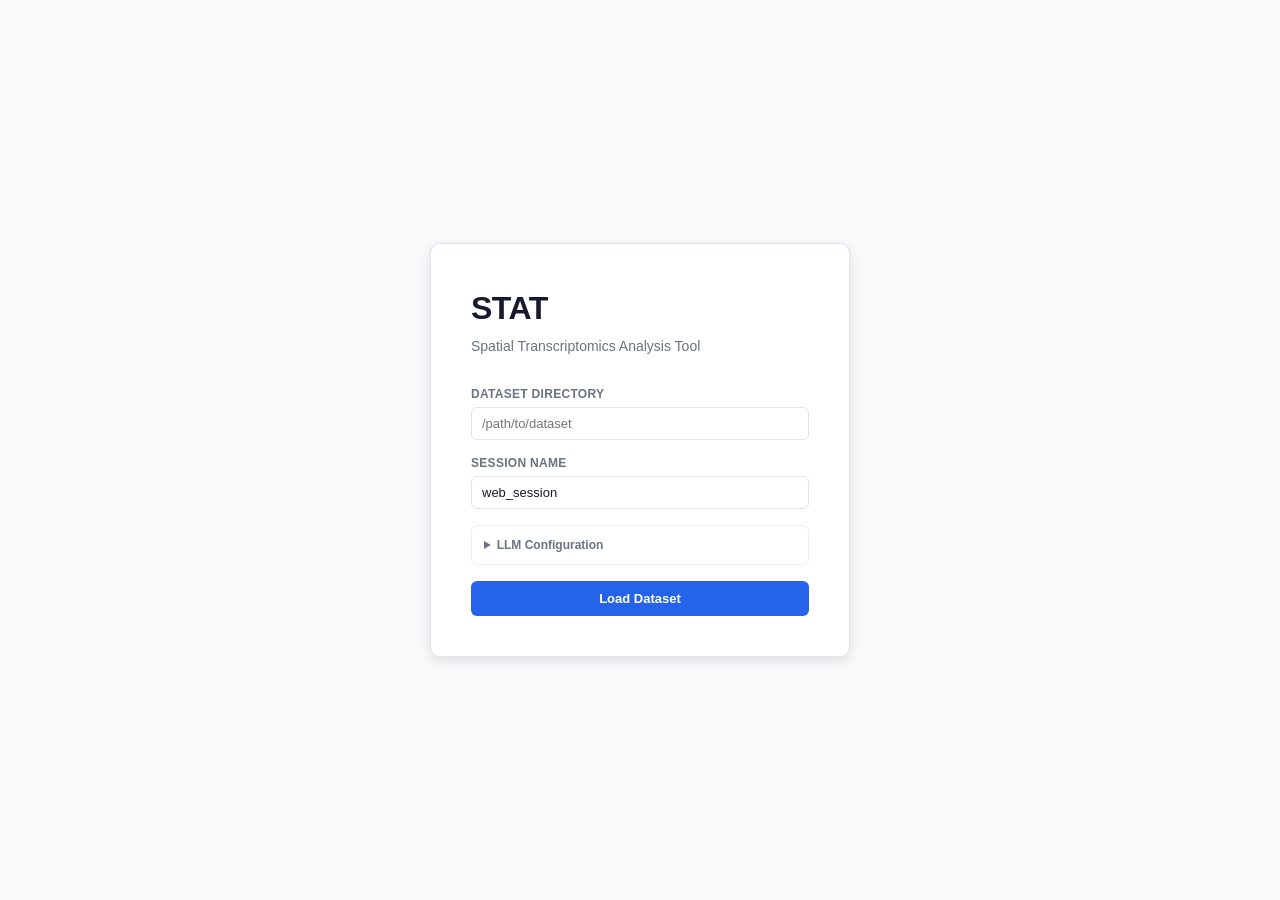
<file: templates/index.html>
<!DOCTYPE html>
<html lang="en">
<head>
  <meta charset="UTF-8">
  <meta name="viewport" content="width=device-width, initial-scale=1.0">
  <title>STAT - Spatial Transcriptomics Analysis</title>
  <link rel="stylesheet" href="/static/css/style.css">
</head>
<body>

  <!-- Init Overlay -->
  <div id="init-overlay">
    <div class="init-card">
      <div class="init-logo">STAT</div>
      <p class="init-subtitle">Spatial Transcriptomics Analysis Tool</p>

      <form id="init-form">
        <div class="form-group">
          <label for="dataset-dir">Dataset Directory</label>
          <input type="text" id="dataset-dir" name="dataset_dir" placeholder="/path/to/dataset" required>
        </div>
        <div class="form-group">
          <label for="session-name">Session Name</label>
          <input type="text" id="session-name" name="session_name" value="web_session" placeholder="web_session">
        </div>

        <details class="llm-config">
          <summary>LLM Configuration</summary>
          <div class="llm-config-body">
            <div class="form-group">
              <label for="api-key">API Key</label>
              <input type="password" id="api-key" name="api_key" placeholder="sk-...">
            </div>
            <div class="form-group">
              <label for="model">Model</label>
              <input type="text" id="model" name="model" placeholder="gpt-4o">
            </div>
            <div class="form-group">
              <label for="base-url">Base URL <span class="optional">(optional)</span></label>
              <input type="text" id="base-url" name="base_url" placeholder="https://api.openai.com/v1">
            </div>
            <div class="form-row">
              <button type="button" id="test-llm-btn" class="btn-secondary">Test Connection</button>
              <span id="test-llm-result"></span>
            </div>
          </div>
        </details>

        <button type="submit" id="init-submit-btn" class="btn-primary">Load Dataset</button>
        <div id="init-error" class="error-msg hidden"></div>
        <div id="init-loading" class="loading-msg hidden">Loading dataset...</div>
      </form>
    </div>
  </div>

  <!-- Main App -->
  <div id="app" class="hidden">
    <header id="app-header">
      <div class="header-left">
        <span class="header-logo">STAT</span>
        <span id="session-info" class="session-info"></span>
      </div>
      <nav class="header-nav">
        <button id="notebook-btn" class="btn-header" title="Open Jupyter Notebook">Notebook</button>
      </nav>
    </header>

    <main class="main-layout">
      <!-- Left: Spatial Viewer -->
      <section class="spatial-viewer">
        <div class="canvas-container" id="canvas-container">
          <canvas id="spatial-canvas"></canvas>
          <div id="canvas-spinner" class="canvas-spinner hidden">
            <div class="spinner"></div>
            <span>Loading...</span>
          </div>
        </div>
        <div class="viewer-toolbar">
          <div class="toolbar-left">
            <button id="zoom-in-btn" class="btn-tool" title="Zoom In">+</button>
            <button id="zoom-out-btn" class="btn-tool" title="Zoom Out">&minus;</button>
            <button id="zoom-fit-btn" class="btn-tool" title="Fit to View">Fit</button>
            <span id="zoom-level" class="toolbar-info">100%</span>
          </div>
          <div class="toolbar-center">
            <span class="toolbar-label">Opacity</span>
            <input type="range" id="opacity-slider" min="5" max="100" value="80" class="toolbar-slider" title="Cell overlay opacity">
            <span class="toolbar-sep"></span>
            <span class="toolbar-label">Size</span>
            <input type="range" id="size-slider" min="20" max="300" value="100" class="toolbar-slider" title="Point size">
            <span class="toolbar-sep"></span>
            <label class="toolbar-checkbox" title="Hide background image"><input type="checkbox" id="hide-bg-cb"><span class="toolbar-label">Hide BG</span></label>
          </div>
          <div class="toolbar-right">
            <span id="cursor-coords" class="toolbar-info"></span>
            <span id="cell-count-info" class="toolbar-info"></span>
          </div>
        </div>
      </section>

      <!-- Center: Controls -->
      <div class="resize-handle resize-handle-left" id="resize-left"></div>

      <section class="controls-panel">
        <!-- Slice Selector -->
        <div class="control-group" id="slice-group">
          <div class="control-label">Slices</div>
          <div id="slice-tabs" class="slice-tabs"></div>
        </div>

        <!-- Modality Toggle -->
        <div class="control-group hidden" id="modality-group">
          <div class="control-label">Modality</div>
          <div id="modality-toggle" class="segmented-control">
            <button class="seg-btn active" data-modality="gene">Gene</button>
            <button class="seg-btn" data-modality="protein">Protein</button>
          </div>
        </div>

        <!-- Visualization Mode -->
        <div class="control-group" id="viz-group">
          <div class="control-label">Visualization</div>
          <div id="viz-mode" class="radio-group">
            <label class="radio-option">
              <input type="radio" name="viz-mode" value="celltype" checked>
              <span>Cell Types</span>
            </label>
            <label class="radio-option">
              <input type="radio" name="viz-mode" value="gene">
              <span>Gene Expression</span>
            </label>
            <label class="radio-option" id="proportion-option">
              <input type="radio" name="viz-mode" value="proportion" disabled>
              <span>Proportions</span>
            </label>
          </div>
        </div>

        <!-- Proportion Celltype Selector -->
        <div class="control-group hidden" id="proportion-ct-group">
          <div class="control-label">Proportion View</div>
          <select id="proportion-ct-select" class="proportion-select">
            <option value="">Pie Chart (all types)</option>
          </select>
        </div>

        <!-- Gene Search -->
        <div class="control-group hidden" id="gene-search-group">
          <div class="control-label">Gene</div>
          <div class="search-wrapper">
            <input type="text" id="gene-search" placeholder="Search gene..." autocomplete="off">
            <div id="gene-autocomplete" class="autocomplete-dropdown hidden"></div>
          </div>
          <div id="gene-info" class="small-info"></div>
        </div>

        <!-- Colorbar & Vmax Control (gene/proportion mode) -->
        <div class="control-group hidden" id="colorbar-group">
          <div class="control-label">Color Scale</div>
          <div id="colorbar-display" class="colorbar-display">
            <div id="colorbar-bar" class="colorbar-bar"></div>
            <div class="colorbar-labels">
              <span id="colorbar-min">0</span>
              <span id="colorbar-max">1</span>
            </div>
          </div>
          <div class="vmax-control">
            <label class="small-info">Max value</label>
            <input type="range" id="vmax-slider" min="0" max="100" value="100" class="vmax-slider">
            <span id="vmax-value" class="small-info" style="font-family:var(--font-mono)">auto</span>
          </div>
        </div>

        <!-- Celltype Filters -->
        <div class="control-group" id="celltype-group">
          <div class="control-label">
            <span>Cell Types</span>
            <div class="control-actions">
              <button id="ct-select-all" class="btn-tiny">All</button>
              <button id="ct-select-none" class="btn-tiny">None</button>
            </div>
          </div>
          <div id="celltype-checkboxes" class="checkbox-list"></div>
          <div id="no-celltype-msg" class="small-info hidden">No celltype annotations available</div>
        </div>

        <!-- ROI Tools -->
        <div class="control-group" id="roi-group">
          <div class="control-label">Regions of Interest</div>
          <div class="roi-toolbar">
            <button id="roi-bbox-btn" class="btn-tool" title="Draw Rectangle ROI">Rect</button>
            <button id="roi-polygon-btn" class="btn-tool" title="Draw Polygon ROI">Poly</button>
            <button id="roi-freehand-btn" class="btn-tool" title="Draw Freehand ROI">Free</button>
            <button id="roi-cancel-btn" class="btn-tool btn-danger hidden" title="Cancel Drawing">Cancel</button>
          </div>
          <div id="roi-list" class="roi-list"></div>
        </div>

        <!-- Data Info -->
        <div class="control-group" id="data-info-group">
          <div class="control-label">Data Info</div>
          <div id="data-info" class="small-info"></div>
        </div>
      </section>

      <!-- Right: Chat Panel -->
      <div class="resize-handle resize-handle-right" id="resize-right"></div>

      <section class="chat-panel">
        <div class="chat-header">
          <span>Agent Chat</span>
          <button id="save-chat-btn" class="btn-tiny" title="Save chat as HTML">Save</button>
        </div>
        <div id="chat-messages" class="chat-messages">
          <div class="chat-welcome">
            <p>Ask questions about your spatial transcriptomics data.</p>
            <p class="small-info">Examples: "Annotate cell types", "Find spatially variable genes", "Show BRCA1 expression"</p>
          </div>
        </div>
        <div class="chat-input-area">
          <textarea id="chat-input" placeholder="Ask about your data..." rows="2"></textarea>
          <div class="chat-buttons">
            <button id="send-btn" class="btn-primary" disabled>Send</button>
            <button id="abort-btn" class="btn-danger hidden">Stop</button>
          </div>
        </div>
      </section>
    </main>
  </div>

  <script src="/static/js/app.js"></script>
</body>
</html>
</file>
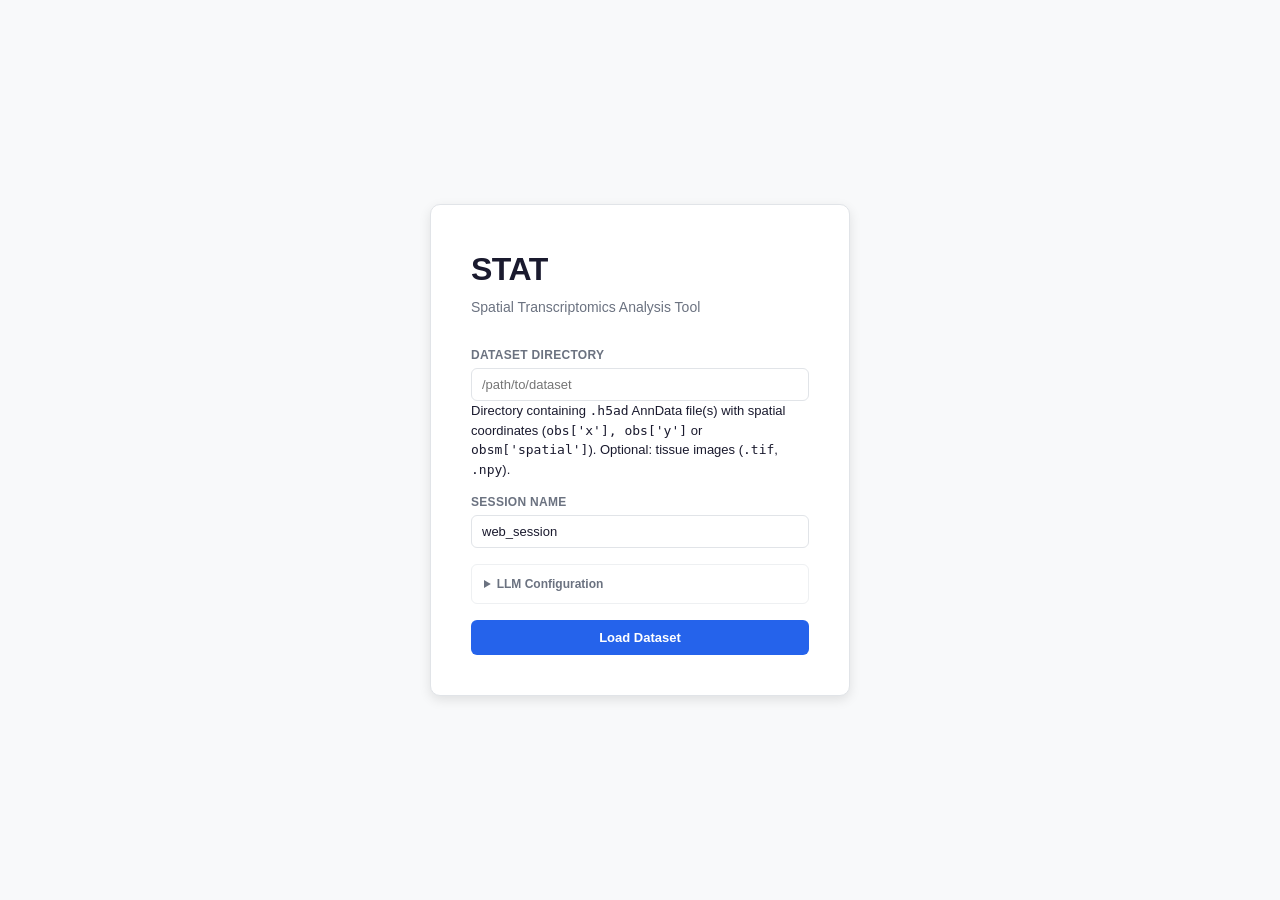
<file: stat_agent/web/templates/index.html>
<!DOCTYPE html>
<html lang="en">
<head>
  <meta charset="UTF-8">
  <meta name="viewport" content="width=device-width, initial-scale=1.0">
  <title>STAT - Spatial Transcriptomics Analysis</title>
  <link rel="stylesheet" href="/static/css/style.css">
</head>
<body>

  <!-- Init Overlay -->
  <div id="init-overlay">
    <div class="init-card">
      <div class="init-logo">STAT</div>
      <p class="init-subtitle">Spatial Transcriptomics Analysis Tool</p>

      <form id="init-form">
        <div class="form-group">
          <label for="dataset-dir">Dataset Directory</label>
          <input type="text" id="dataset-dir" name="dataset_dir" placeholder="/path/to/dataset" required>
          <span class="form-hint">Directory containing <code>.h5ad</code> AnnData file(s) with spatial coordinates (<code>obs['x'], obs['y']</code> or <code>obsm['spatial']</code>). Optional: tissue images (<code>.tif</code>, <code>.npy</code>).</span>
        </div>
        <div class="form-group">
          <label for="session-name">Session Name</label>
          <input type="text" id="session-name" name="session_name" value="web_session" placeholder="web_session">
        </div>

        <details class="llm-config">
          <summary>LLM Configuration</summary>
          <div class="llm-config-body">
            <div class="form-group">
              <label for="provider">Provider</label>
              <select id="provider" name="provider">
                <option value="openai">OpenAI</option>
                <option value="anthropic">Anthropic</option>
                <option value="google">Google (Gemini)</option>
                <option value="deepseek">DeepSeek</option>
                <option value="poe">Poe (multi-model gateway)</option>
                <option value="custom">Custom / Other</option>
              </select>
            </div>
            <div class="form-group">
              <label for="model">Model</label>
              <input type="text" id="model" name="model" placeholder="gpt-5.4">
              <span class="form-hint" id="model-hint">e.g. gpt-5.4, gpt-5.5</span>
            </div>
            <div class="form-group">
              <label for="api-key">API Key</label>
              <input type="password" id="api-key" name="api_key" placeholder="sk-...">
            </div>
            <div class="form-group hidden" id="base-url-group">
              <label for="base-url">Base URL</label>
              <input type="text" id="base-url" name="base_url" placeholder="https://api.example.com/v1">
              <span class="form-hint">Required only when Provider is set to <em>Custom / Other</em>.</span>
            </div>
            <div class="form-row">
              <button type="button" id="test-llm-btn" class="btn-secondary">Test Connection</button>
              <span id="test-llm-result"></span>
            </div>
          </div>
        </details>

        <button type="submit" id="init-submit-btn" class="btn-primary">Load Dataset</button>
        <div id="init-error" class="error-msg hidden"></div>
        <div id="init-loading" class="loading-msg hidden">Loading dataset...</div>
      </form>
    </div>
  </div>

  <!-- Main App -->
  <div id="app" class="hidden">
    <header id="app-header">
      <div class="header-left">
        <span class="header-logo">STAT</span>
        <span id="session-info" class="session-info"></span>
      </div>
      <nav class="header-nav">
        <button id="logs-btn" class="btn-header" title="View logs and notebook">Logs</button>
        <button id="notebook-btn" class="btn-header" title="Open Jupyter Notebook">Notebook</button>
        <button id="logout-btn" class="btn-header btn-logout" title="Return to initialization">Logout</button>
      </nav>
    </header>

    <main class="main-layout">
      <!-- Left: Spatial Viewer -->
      <section class="spatial-viewer">
        <!-- Skill panel drawer (slides in from left) -->
        <div id="skill-panel" class="skill-panel">
          <div class="skill-panel-inner">
            <div class="skill-panel-header">
              <h3>Skills</h3>
            </div>
            <div class="skill-panel-body" id="skill-list">
              <!-- Populated dynamically -->
            </div>
          </div>
          <!-- Tab handle: right edge of panel, always visible as the drag/click handle -->
          <div id="skill-panel-tab" class="skill-panel-tab" title="Toggle Skills">
            <span class="tab-icon">&#9881;</span>
          </div>
        </div>

        <!-- Skill detail modal -->
        <div id="skill-detail-modal" class="modal-overlay hidden">
          <div class="modal-content">
            <div class="modal-header">
              <h3 id="skill-detail-title"></h3>
              <button id="skill-detail-close" class="btn-icon" title="Close">&times;</button>
            </div>
            <div id="skill-detail-body" class="markdown-body"></div>
          </div>
        </div>

        <!-- Logs modal -->
        <div id="logs-modal" class="modal-overlay hidden">
          <div class="modal-content logs-modal-content">
            <div class="modal-header">
              <h3>Session Logs</h3>
              <button id="logs-modal-close" class="btn-icon" title="Close">&times;</button>
            </div>
            <div class="logs-modal-body">
              <div class="logs-sidebar" id="logs-sidebar">
                <div class="logs-path" id="logs-path"></div>
                <div class="logs-nav">
                  <button class="logs-nav-btn active" data-tab="turns">Turns</button>
                  <button class="logs-nav-btn" data-tab="notebook">Notebook</button>
                </div>
                <div id="logs-turn-list" class="logs-turn-list"></div>
              </div>
              <div class="logs-detail" id="logs-detail">
                <div class="logs-placeholder">Select a turn or click Notebook to view.</div>
              </div>
            </div>
          </div>
        </div>

        <div class="canvas-container" id="canvas-container">
          <canvas id="spatial-canvas"></canvas>
          <div id="canvas-spinner" class="canvas-spinner hidden">
            <div class="spinner"></div>
            <span>Loading...</span>
          </div>
          <!-- 3D Viewer overlay -->
          <div id="viewer-3d" class="viewer-3d hidden">
            <div id="scene-3d" class="scene-3d"></div>
            <div class="viewer-3d-controls">
              <span class="toolbar-label">Spacing</span>
              <input type="range" id="spacing-slider" min="20" max="300" value="120" class="toolbar-slider" title="Slice spacing">
            </div>
          </div>
        </div>
        <div class="viewer-toolbar">
          <div class="toolbar-left">
            <button id="zoom-in-btn" class="btn-tool" title="Zoom In">+</button>
            <button id="zoom-out-btn" class="btn-tool" title="Zoom Out">&minus;</button>
            <button id="zoom-fit-btn" class="btn-tool" title="Fit to View">Fit</button>
            <span id="zoom-level" class="toolbar-info">100%</span>
          </div>
          <div class="toolbar-center">
            <span class="toolbar-label">Opacity</span>
            <input type="range" id="opacity-slider" min="5" max="100" value="80" class="toolbar-slider" title="Cell overlay opacity">
            <span class="toolbar-sep"></span>
            <span class="toolbar-label">Size</span>
            <input type="range" id="size-slider" min="20" max="300" value="100" class="toolbar-slider" title="Point size">
            <span class="toolbar-sep"></span>
            <span class="toolbar-label">Scale</span>
            <input type="number" id="coord-scale" min="0.01" max="1000" step="any" value="1" class="toolbar-number" title="Coordinate scale factor for point size">
            <span class="toolbar-sep"></span>
            <label class="toolbar-checkbox" title="Hide background image"><input type="checkbox" id="hide-bg-cb"><span class="toolbar-label">Hide BG</span></label>
          </div>
          <div class="toolbar-right">
            <span id="cursor-coords" class="toolbar-info"></span>
            <span id="cell-count-info" class="toolbar-info"></span>
          </div>
        </div>
      </section>

      <!-- Center: Controls -->
      <div class="resize-handle resize-handle-left" id="resize-left"></div>

      <section class="controls-panel">
        <!-- Slice Selector -->
        <div class="control-group" id="slice-group">
          <div class="control-label">
            <span>Slices</span>
            <button id="toggle-3d-btn" class="btn-tiny" title="3D View">3D View</button>
          </div>
          <div id="slice-tabs" class="slice-tabs"></div>
        </div>

        <!-- Modality Toggle -->
        <div class="control-group hidden" id="modality-group">
          <div class="control-label">Modality</div>
          <div id="modality-toggle" class="segmented-control">
            <button class="seg-btn active" data-modality="gene">Gene</button>
            <button class="seg-btn" data-modality="protein">Protein</button>
          </div>
        </div>

        <!-- Visualization Mode -->
        <div class="control-group" id="viz-group">
          <div class="control-label">Visualization</div>
          <div id="viz-mode" class="radio-group">
            <label class="radio-option">
              <input type="radio" name="viz-mode" value="celltype" checked>
              <span>Cell Types</span>
            </label>
            <label class="radio-option">
              <input type="radio" name="viz-mode" value="gene">
              <span>Gene Expression</span>
            </label>
            <label class="radio-option" id="proportion-option">
              <input type="radio" name="viz-mode" value="proportion" disabled>
              <span>Proportions</span>
            </label>
          </div>
        </div>

        <!-- Proportion Celltype Selector -->
        <div class="control-group hidden" id="proportion-ct-group">
          <div class="control-label">Proportion View</div>
          <select id="proportion-ct-select" class="proportion-select">
            <option value="">Pie Chart (all types)</option>
          </select>
        </div>

        <!-- Gene Search -->
        <div class="control-group hidden" id="gene-search-group">
          <div class="control-label">Gene</div>
          <div class="search-wrapper">
            <input type="text" id="gene-search" placeholder="Search gene..." autocomplete="off">
            <div id="gene-autocomplete" class="autocomplete-dropdown hidden"></div>
          </div>
          <div id="gene-info" class="small-info"></div>
        </div>

        <!-- Colorbar & Vmax Control (gene/proportion mode) -->
        <div class="control-group hidden" id="colorbar-group">
          <div class="control-label">Color Scale</div>
          <div id="colorbar-display" class="colorbar-display">
            <div id="colorbar-bar" class="colorbar-bar"></div>
            <div class="colorbar-labels">
              <span id="colorbar-min">0</span>
              <span id="colorbar-max">1</span>
            </div>
          </div>
          <div class="vmax-control">
            <label class="small-info">Max value</label>
            <input type="range" id="vmax-slider" min="0" max="100" value="100" class="vmax-slider">
            <span id="vmax-value" class="small-info" style="font-family:var(--font-mono)">auto</span>
          </div>
        </div>

        <!-- Celltype Filters -->
        <div class="control-group" id="celltype-group">
          <div class="control-label">
            <span>Cell Types</span>
            <div class="control-actions">
              <button id="ct-select-all" class="btn-tiny">All</button>
              <button id="ct-select-none" class="btn-tiny">None</button>
            </div>
          </div>
          <div id="celltype-checkboxes" class="checkbox-list"></div>
          <div id="no-celltype-msg" class="small-info hidden">No celltype annotations available</div>
        </div>

        <!-- ROI Tools -->
        <div class="control-group" id="roi-group">
          <div class="control-label">Regions of Interest</div>
          <div class="roi-toolbar">
            <button id="roi-bbox-btn" class="btn-tool" title="Draw Rectangle ROI">Rect</button>
            <button id="roi-polygon-btn" class="btn-tool" title="Draw Polygon ROI">Poly</button>
            <button id="roi-freehand-btn" class="btn-tool" title="Draw Freehand ROI">Free</button>
            <button id="roi-cancel-btn" class="btn-tool btn-danger hidden" title="Cancel Drawing">Cancel</button>
          </div>
          <div id="roi-list" class="roi-list"></div>
        </div>

        <!-- Data Info -->
        <div class="control-group" id="data-info-group">
          <div class="control-label">Data Info</div>
          <div id="data-info" class="small-info"></div>
        </div>
      </section>

      <!-- Right: Chat Panel -->
      <div class="resize-handle resize-handle-right" id="resize-right"></div>

      <section class="chat-panel">
        <div class="chat-header">
          <span>Agent Chat</span>
          <button id="save-chat-btn" class="btn-tiny" title="Save chat as HTML">Save</button>
        </div>
        <div id="chat-messages" class="chat-messages">
          <div class="chat-welcome">
            <p>Ask questions about your spatial transcriptomics data.</p>
            <p class="small-info">Examples: "Annotate cell types", "Find spatially variable genes", "Show BRCA1 expression"</p>
          </div>
        </div>
        <div class="chat-input-area">
          <textarea id="chat-input" placeholder="Ask about your data..." rows="2"></textarea>
          <div class="chat-buttons">
            <button id="send-btn" class="btn-primary" disabled>Send</button>
            <button id="abort-btn" class="btn-danger hidden">Stop</button>
          </div>
        </div>
      </section>
    </main>
  </div>

  <script src="/static/js/app.js"></script>
</body>
</html>
</file>
<file: static/css/style.css>
/* ============================================================
   STAT - Spatial Transcriptomics Analysis Tool
   Modern minimal design: white panels, subtle borders, clean type
   ============================================================ */

/* --- Reset & Base --- */
*, *::before, *::after {
  box-sizing: border-box;
  margin: 0;
  padding: 0;
}

:root {
  --bg: #ffffff;
  --bg-subtle: #f8f9fa;
  --bg-muted: #f1f3f5;
  --border: #e1e4e8;
  --border-light: #eef0f2;
  --text: #1a1a2e;
  --text-secondary: #6b7280;
  --text-muted: #9ca3af;
  --accent: #2563eb;
  --accent-hover: #1d4ed8;
  --accent-light: #eff6ff;
  --danger: #dc2626;
  --danger-light: #fef2f2;
  --success: #16a34a;
  --success-light: #f0fdf4;
  --warning: #d97706;
  --warning-light: #fffbeb;
  --font: -apple-system, BlinkMacSystemFont, 'Segoe UI', Roboto, 'Helvetica Neue', sans-serif;
  --font-mono: 'SF Mono', 'Fira Code', 'Cascadia Code', Consolas, monospace;
  --radius: 6px;
  --radius-lg: 10px;
  --shadow-sm: 0 1px 2px rgba(0,0,0,0.05);
  --shadow: 0 1px 3px rgba(0,0,0,0.1), 0 1px 2px rgba(0,0,0,0.06);
  --shadow-lg: 0 4px 12px rgba(0,0,0,0.1);
  --transition: 150ms ease;
}

html, body {
  height: 100%;
  font-family: var(--font);
  font-size: 13px;
  line-height: 1.5;
  color: var(--text);
  background: var(--bg-subtle);
  overflow: hidden;
}

.hidden { display: none !important; }

/* --- Init Overlay --- */
#init-overlay {
  position: fixed;
  inset: 0;
  display: flex;
  align-items: center;
  justify-content: center;
  background: var(--bg-subtle);
  z-index: 1000;
}

.init-card {
  background: var(--bg);
  border: 1px solid var(--border);
  border-radius: var(--radius-lg);
  padding: 40px;
  width: 420px;
  max-width: 90vw;
  box-shadow: var(--shadow-lg);
}

.init-logo {
  font-size: 32px;
  font-weight: 700;
  letter-spacing: -0.5px;
  color: var(--text);
  margin-bottom: 4px;
}

.init-subtitle {
  color: var(--text-secondary);
  font-size: 14px;
  margin-bottom: 28px;
}

/* --- Forms --- */
.form-group {
  margin-bottom: 14px;
}

.form-group label {
  display: block;
  font-size: 12px;
  font-weight: 600;
  color: var(--text-secondary);
  margin-bottom: 4px;
  text-transform: uppercase;
  letter-spacing: 0.3px;
}

.form-group input, .form-group select {
  width: 100%;
  padding: 8px 10px;
  border: 1px solid var(--border);
  border-radius: var(--radius);
  font-size: 13px;
  font-family: var(--font);
  background: var(--bg);
  color: var(--text);
  transition: border-color var(--transition);
}

.form-group input:focus, .form-group select:focus {
  outline: none;
  border-color: var(--accent);
  box-shadow: 0 0 0 3px rgba(37, 99, 235, 0.1);
}

.form-group .optional {
  font-weight: 400;
  color: var(--text-muted);
  text-transform: none;
}

.form-row {
  display: flex;
  align-items: center;
  gap: 10px;
  margin-top: 8px;
}

/* --- LLM Config --- */
.llm-config {
  margin: 16px 0;
  border: 1px solid var(--border-light);
  border-radius: var(--radius);
}

.llm-config summary {
  padding: 10px 12px;
  font-size: 12px;
  font-weight: 600;
  color: var(--text-secondary);
  cursor: pointer;
  user-select: none;
}

.llm-config summary:hover {
  color: var(--text);
}

.llm-config-body {
  padding: 0 12px 12px;
}

/* --- Buttons --- */
.btn-primary {
  display: inline-flex;
  align-items: center;
  justify-content: center;
  width: 100%;
  padding: 10px 16px;
  background: var(--accent);
  color: white;
  border: none;
  border-radius: var(--radius);
  font-size: 13px;
  font-weight: 600;
  font-family: var(--font);
  cursor: pointer;
  transition: background var(--transition);
}

.btn-primary:hover { background: var(--accent-hover); }
.btn-primary:disabled { opacity: 0.5; cursor: not-allowed; }

.btn-secondary {
  padding: 6px 12px;
  background: var(--bg);
  color: var(--text);
  border: 1px solid var(--border);
  border-radius: var(--radius);
  font-size: 12px;
  font-family: var(--font);
  cursor: pointer;
  transition: all var(--transition);
}

.btn-secondary:hover { background: var(--bg-subtle); }

.btn-header {
  padding: 4px 10px;
  background: transparent;
  color: var(--text-secondary);
  border: 1px solid var(--border);
  border-radius: var(--radius);
  font-size: 12px;
  font-family: var(--font);
  cursor: pointer;
  transition: all var(--transition);
}

.btn-header:hover { background: var(--bg-muted); color: var(--text); }

.btn-tool {
  padding: 4px 10px;
  background: var(--bg);
  color: var(--text);
  border: 1px solid var(--border);
  border-radius: var(--radius);
  font-size: 12px;
  font-family: var(--font);
  cursor: pointer;
  transition: all var(--transition);
  min-width: 32px;
  text-align: center;
}

.btn-tool:hover { background: var(--bg-muted); }
.btn-tool.active { background: var(--accent); color: white; border-color: var(--accent); }

.btn-tiny {
  padding: 2px 6px;
  background: none;
  color: var(--text-muted);
  border: 1px solid var(--border-light);
  border-radius: 4px;
  font-size: 11px;
  font-family: var(--font);
  cursor: pointer;
  transition: all var(--transition);
}

.btn-tiny:hover { color: var(--text); border-color: var(--border); }

.btn-danger {
  background: var(--danger);
  color: white;
  border-color: var(--danger);
}

.btn-danger:hover { background: #b91c1c; }

/* --- Error/Loading Messages --- */
.error-msg {
  margin-top: 10px;
  padding: 8px 10px;
  background: var(--danger-light);
  color: var(--danger);
  border-radius: var(--radius);
  font-size: 12px;
}

.loading-msg {
  margin-top: 10px;
  color: var(--text-secondary);
  font-size: 12px;
  text-align: center;
}

.small-info {
  font-size: 11px;
  color: var(--text-muted);
  margin-top: 4px;
}

/* --- Header --- */
#app-header {
  display: flex;
  align-items: center;
  justify-content: space-between;
  height: 44px;
  padding: 0 16px;
  background: var(--bg);
  border-bottom: 1px solid var(--border);
}

.header-left {
  display: flex;
  align-items: center;
  gap: 12px;
}

.header-logo {
  font-size: 16px;
  font-weight: 700;
  letter-spacing: -0.3px;
}

.session-info {
  font-size: 12px;
  color: var(--text-secondary);
}

.header-nav {
  display: flex;
  align-items: center;
  gap: 8px;
}

/* --- Main Layout (Three Columns + resize handles) --- */
.main-layout {
  display: grid;
  grid-template-columns: 1fr 3px 260px 3px 600px;
  height: calc(100vh - 44px);
}

/* --- Resize Handles --- */
.resize-handle {
  width: 3px;
  cursor: col-resize;
  background: var(--border-light);
  position: relative;
  z-index: 20;
  transition: background 0.15s;
}

.resize-handle:hover,
.resize-handle.active {
  background: var(--border);
}

/* --- Spatial Viewer (Left) --- */
.spatial-viewer {
  display: flex;
  flex-direction: column;
  background: var(--bg-muted);
  overflow: hidden;
}

.canvas-container {
  flex: 1;
  position: relative;
  overflow: hidden;
  cursor: grab;
}

.canvas-container.panning { cursor: grabbing; }
.canvas-container.roi-drawing { cursor: crosshair; }

#spatial-canvas {
  display: block;
  width: 100%;
  height: 100%;
}

.canvas-spinner {
  position: absolute;
  inset: 0;
  display: flex;
  flex-direction: column;
  align-items: center;
  justify-content: center;
  background: rgba(255,255,255,0.8);
  gap: 8px;
  font-size: 12px;
  color: var(--text-secondary);
}

.spinner {
  width: 24px;
  height: 24px;
  border: 2.5px solid var(--border);
  border-top-color: var(--accent);
  border-radius: 50%;
  animation: spin 0.7s linear infinite;
}

@keyframes spin { to { transform: rotate(360deg); } }

.viewer-toolbar {
  display: flex;
  align-items: center;
  justify-content: space-between;
  height: 34px;
  padding: 0 8px;
  background: var(--bg);
  border-top: 1px solid var(--border);
}

.toolbar-left, .toolbar-right {
  display: flex;
  align-items: center;
  gap: 4px;
}

.toolbar-info {
  font-size: 11px;
  color: var(--text-muted);
  font-family: var(--font-mono);
  padding: 0 4px;
}

.toolbar-center {
  display: flex;
  align-items: center;
  gap: 4px;
}

.toolbar-label {
  font-size: 10px;
  color: var(--text-muted);
  user-select: none;
}

.toolbar-slider {
  width: 60px;
  height: 3px;
  -webkit-appearance: none;
  appearance: none;
  background: var(--border);
  border-radius: 2px;
  outline: none;
  cursor: pointer;
}

.toolbar-slider::-webkit-slider-thumb {
  -webkit-appearance: none;
  width: 10px;
  height: 10px;
  border-radius: 50%;
  background: var(--text-muted);
  cursor: pointer;
}

.toolbar-slider::-moz-range-thumb {
  width: 10px;
  height: 10px;
  border-radius: 50%;
  background: var(--text-muted);
  cursor: pointer;
  border: none;
}

.toolbar-sep {
  width: 1px;
  height: 14px;
  background: var(--border);
  margin: 0 2px;
}

.toolbar-checkbox {
  display: flex;
  align-items: center;
  gap: 3px;
  cursor: pointer;
}

.toolbar-checkbox input {
  margin: 0;
  accent-color: var(--accent);
}

/* --- Controls Panel (Center) --- */
.controls-panel {
  display: flex;
  flex-direction: column;
  background: var(--bg);
  overflow-y: auto;
  overflow-x: hidden;
}

.control-group {
  padding: 12px 14px;
  border-bottom: 1px solid var(--border-light);
}

.control-label {
  font-size: 11px;
  font-weight: 600;
  color: var(--text-secondary);
  text-transform: uppercase;
  letter-spacing: 0.3px;
  margin-bottom: 8px;
  display: flex;
  align-items: center;
  justify-content: space-between;
}

.control-actions {
  display: flex;
  gap: 4px;
}

/* --- Slice Tabs --- */
.slice-tabs {
  display: flex;
  flex-wrap: wrap;
  gap: 4px;
}

.slice-tab {
  padding: 4px 10px;
  background: var(--bg-subtle);
  color: var(--text-secondary);
  border: 1px solid var(--border-light);
  border-radius: var(--radius);
  font-size: 12px;
  font-family: var(--font);
  cursor: pointer;
  transition: all var(--transition);
}

.slice-tab:hover { background: var(--bg-muted); color: var(--text); }
.slice-tab.active {
  background: var(--accent);
  color: white;
  border-color: var(--accent);
}

/* --- Segmented Control --- */
.segmented-control {
  display: flex;
  border: 1px solid var(--border);
  border-radius: var(--radius);
  overflow: hidden;
}

.seg-btn {
  flex: 1;
  padding: 5px 12px;
  background: var(--bg);
  color: var(--text-secondary);
  border: none;
  border-right: 1px solid var(--border);
  font-size: 12px;
  font-family: var(--font);
  cursor: pointer;
  transition: all var(--transition);
}

.seg-btn:last-child { border-right: none; }
.seg-btn:hover { background: var(--bg-subtle); }
.seg-btn.active {
  background: var(--accent);
  color: white;
}

/* --- Radio Group --- */
.radio-group {
  display: flex;
  flex-direction: column;
  gap: 4px;
}

.radio-option {
  display: flex;
  align-items: center;
  gap: 6px;
  padding: 3px 0;
  font-size: 12px;
  cursor: pointer;
}

.radio-option input[type="radio"] {
  margin: 0;
  accent-color: var(--accent);
}

.radio-option input:disabled + span {
  color: var(--text-muted);
}

/* --- Search / Autocomplete --- */
.search-wrapper {
  position: relative;
}

.search-wrapper input {
  width: 100%;
  padding: 6px 8px;
  border: 1px solid var(--border);
  border-radius: var(--radius);
  font-size: 12px;
  font-family: var(--font);
  background: var(--bg);
  color: var(--text);
}

.search-wrapper input:focus {
  outline: none;
  border-color: var(--accent);
  box-shadow: 0 0 0 3px rgba(37, 99, 235, 0.1);
}

.autocomplete-dropdown {
  position: absolute;
  top: 100%;
  left: 0;
  right: 0;
  max-height: 200px;
  overflow-y: auto;
  background: var(--bg);
  border: 1px solid var(--border);
  border-top: none;
  border-radius: 0 0 var(--radius) var(--radius);
  box-shadow: var(--shadow);
  z-index: 100;
}

.autocomplete-item {
  padding: 5px 8px;
  font-size: 12px;
  cursor: pointer;
  transition: background var(--transition);
}

.autocomplete-item:hover, .autocomplete-item.active {
  background: var(--accent-light);
  color: var(--accent);
}

/* --- Checkbox List (Celltypes) --- */
/* --- Proportion Select --- */
.proportion-select {
  width: 100%;
  padding: 5px 8px;
  border: 1px solid var(--border);
  border-radius: var(--radius);
  font-size: 12px;
  font-family: var(--font);
  background: var(--bg);
  color: var(--text);
  cursor: pointer;
}

.proportion-select:focus {
  outline: none;
  border-color: var(--accent);
}

/* --- Colorbar & Vmax --- */
.colorbar-display {
  margin-bottom: 6px;
}

.colorbar-bar {
  height: 12px;
  border-radius: 3px;
  border: 1px solid var(--border);
}

.colorbar-labels {
  display: flex;
  justify-content: space-between;
  margin-top: 2px;
  font-size: 10px;
  font-family: var(--font-mono);
  color: var(--text-muted);
}

.vmax-control {
  display: flex;
  align-items: center;
  gap: 6px;
  margin-top: 4px;
}

.vmax-control label {
  flex-shrink: 0;
  font-size: 11px;
}

.vmax-slider {
  flex: 1;
  height: 4px;
  -webkit-appearance: none;
  appearance: none;
  background: var(--border);
  border-radius: 2px;
  outline: none;
  cursor: pointer;
}

.vmax-slider::-webkit-slider-thumb {
  -webkit-appearance: none;
  width: 12px;
  height: 12px;
  border-radius: 50%;
  background: var(--accent);
  cursor: pointer;
}

.vmax-slider::-moz-range-thumb {
  width: 12px;
  height: 12px;
  border-radius: 50%;
  background: var(--accent);
  cursor: pointer;
  border: none;
}

.checkbox-list {
  max-height: 200px;
  overflow-y: auto;
  display: flex;
  flex-direction: column;
  gap: 2px;
  min-height: 40px;
}

.ct-resize-handle {
  height: 6px;
  cursor: row-resize;
  display: flex;
  align-items: center;
  justify-content: center;
  margin-top: 2px;
}

.ct-resize-handle::after {
  content: '';
  width: 30px;
  height: 2px;
  background: var(--border);
  border-radius: 1px;
  transition: background 0.15s;
}

.ct-resize-handle:hover::after,
.ct-resize-handle.active::after {
  background: var(--text-muted);
}

.ct-checkbox {
  display: flex;
  align-items: center;
  gap: 6px;
  padding: 2px 0;
  font-size: 12px;
  cursor: pointer;
}

.ct-checkbox input[type="checkbox"] {
  margin: 0;
  accent-color: var(--accent);
}

.ct-swatch {
  display: inline-block;
  width: 10px;
  height: 10px;
  border-radius: 2px;
  border: 1px solid rgba(0,0,0,0.1);
  flex-shrink: 0;
}

/* --- ROI --- */
.roi-toolbar {
  display: flex;
  gap: 4px;
  margin-bottom: 8px;
}

.roi-list {
  display: flex;
  flex-direction: column;
  gap: 4px;
}

.roi-item {
  display: flex;
  align-items: center;
  flex-wrap: wrap;
  gap: 2px;
  padding: 5px 8px;
  background: var(--bg-subtle);
  border-radius: 4px;
  font-size: 12px;
  border: 1px solid transparent;
  transition: all var(--transition);
}

.roi-item-main {
  display: flex;
  align-items: center;
  gap: 6px;
  flex: 1;
  min-width: 0;
}

.roi-item-name {
  font-weight: 500;
  overflow: hidden;
  text-overflow: ellipsis;
  white-space: nowrap;
}

.roi-item-slice {
  font-size: 10px;
  color: var(--text-muted);
  background: var(--bg-muted);
  padding: 0 4px;
  border-radius: 3px;
  white-space: nowrap;
  flex-shrink: 0;
}

.roi-item-detail {
  width: 100%;
  font-size: 11px;
  color: var(--text-muted);
  padding-top: 2px;
}

/* Inactive ROIs (different slice) */
.roi-item.roi-inactive {
  opacity: 0.45;
}

.roi-item.roi-inactive .roi-item-name {
  font-weight: 400;
}

.roi-item-actions {
  display: none;
  gap: 2px;
  margin-left: auto;
  flex-shrink: 0;
}

.roi-item:hover .roi-item-actions {
  display: flex;
}

.roi-item.highlighted {
  background: var(--accent-light);
  border-color: var(--accent);
}

.roi-action-btn {
  width: 20px;
  height: 20px;
  padding: 0;
  background: none;
  border: 1px solid var(--border-light);
  border-radius: 3px;
  font-size: 12px;
  line-height: 18px;
  text-align: center;
  cursor: pointer;
  color: var(--text-muted);
  font-family: var(--font);
  transition: all var(--transition);
}

.roi-action-btn:hover {
  background: var(--bg-muted);
  color: var(--text);
}

.roi-delete-btn:hover {
  background: var(--danger-light);
  color: var(--danger);
  border-color: var(--danger);
}

/* --- Chat Panel (Right) --- */
.chat-panel {
  display: flex;
  flex-direction: column;
  background: var(--bg);
  overflow: hidden;
}

.chat-header {
  display: flex;
  align-items: center;
  justify-content: space-between;
  padding: 8px 14px;
  border-bottom: 1px solid var(--border);
  font-size: 12px;
  font-weight: 600;
  color: var(--text-secondary);
  text-transform: uppercase;
  letter-spacing: 0.3px;
}

.chat-messages {
  flex: 1;
  overflow-y: auto;
  padding: 12px;
  display: flex;
  flex-direction: column;
  gap: 12px;
}

.chat-welcome {
  text-align: center;
  padding: 24px 16px;
  color: var(--text-secondary);
}

.chat-welcome p:first-child {
  font-size: 14px;
  margin-bottom: 8px;
}

/* --- Chat Messages --- */
.chat-msg {
  max-width: 95%;
}

.chat-msg.user {
  align-self: flex-end;
}

.chat-msg.user .chat-msg-body {
  background: var(--accent);
  color: white;
  border-radius: var(--radius) var(--radius) 2px var(--radius);
  padding: 8px 12px;
  font-size: 13px;
}

.chat-msg.assistant {
  align-self: flex-start;
  width: 100%;
}

.chat-msg.assistant .chat-msg-body {
  background: var(--bg-subtle);
  border: 1px solid var(--border-light);
  border-radius: 2px var(--radius) var(--radius) var(--radius);
  padding: 10px 12px;
  font-size: 13px;
}

/* --- Chat: Plan Card --- */
.plan-card {
  margin: 6px 0;
  border: 1px solid var(--border);
  border-radius: var(--radius);
  overflow: hidden;
}

.plan-card summary {
  padding: 6px 10px;
  font-size: 12px;
  font-weight: 600;
  color: var(--text-secondary);
  background: var(--bg-subtle);
  cursor: pointer;
}

.plan-steps {
  padding: 6px 10px;
  list-style: none;
}

.plan-step {
  padding: 3px 0;
  font-size: 12px;
  display: flex;
  align-items: center;
  gap: 6px;
}

.plan-step-num {
  width: 18px;
  height: 18px;
  background: var(--bg-muted);
  border-radius: 50%;
  display: flex;
  align-items: center;
  justify-content: center;
  font-size: 10px;
  font-weight: 600;
  color: var(--text-secondary);
  flex-shrink: 0;
}

.plan-step.active .plan-step-num {
  background: var(--accent);
  color: white;
}

.plan-step.done .plan-step-num {
  background: var(--success);
  color: white;
}

/* --- Chat: Code Block --- */
.chat-code-block {
  margin: 6px 0;
  background: #1e1e2e;
  color: #cdd6f4;
  border-radius: var(--radius);
  overflow: hidden;
  font-family: var(--font-mono);
  font-size: 12px;
  line-height: 1.5;
}

.chat-code-block pre {
  padding: 10px 12px;
  overflow-x: auto;
  white-space: pre;
}

/* --- Chat: Execution Output --- */
.exec-output {
  margin: 4px 0;
  padding: 6px 8px;
  background: #1e1e2e;
  color: #a6adc8;
  border-radius: 4px;
  font-family: var(--font-mono);
  font-size: 11px;
  line-height: 1.5;
  max-height: 200px;
  overflow-y: auto;
  white-space: pre-wrap;
  word-break: break-word;
}

.exec-output .stderr {
  color: #f38ba8;
}

/* --- Chat: Plots --- */
.chat-plot {
  margin: 6px 0;
  text-align: center;
}

.chat-plot img {
  max-width: 100%;
  border-radius: var(--radius);
  border: 1px solid var(--border);
}

/* --- Chat: Alert Cards --- */
.alert-card {
  margin: 6px 0;
  padding: 8px 10px;
  border-radius: var(--radius);
  font-size: 12px;
}

.alert-card.warning {
  background: var(--warning-light);
  color: var(--warning);
  border: 1px solid #fde68a;
}

.alert-card.advice {
  background: var(--accent-light);
  color: var(--accent);
  border: 1px solid #bfdbfe;
}

.alert-card.error {
  background: var(--danger-light);
  color: var(--danger);
  border: 1px solid #fecaca;
}

.alert-card.success {
  background: var(--success-light);
  color: var(--success);
  border: 1px solid #bbf7d0;
}

/* --- Chat: Clarification / Skill Selection --- */
.clarification-ui {
  margin: 6px 0;
  padding: 8px 10px;
  background: var(--accent-light);
  border: 1px solid #bfdbfe;
  border-radius: var(--radius);
}

.clarification-ui .question {
  font-size: 13px;
  font-weight: 500;
  margin-bottom: 6px;
}

.clarification-options {
  display: flex;
  flex-direction: column;
  gap: 4px;
}

.clarification-option-btn {
  padding: 6px 10px;
  background: var(--bg);
  border: 1px solid var(--border);
  border-radius: var(--radius);
  font-size: 12px;
  font-family: var(--font);
  cursor: pointer;
  text-align: left;
  transition: all var(--transition);
}

.clarification-option-btn:hover {
  background: var(--accent);
  color: white;
  border-color: var(--accent);
}

.clarification-option-btn.active {
  background: var(--accent);
  color: white;
  border-color: var(--accent);
}

.clarification-option-btn:disabled {
  opacity: 0.5;
  cursor: default;
}

.clarification-option-btn:disabled:hover {
  background: var(--bg);
  color: var(--text);
  border-color: var(--border);
}

.clarification-option-btn:disabled.active:hover {
  background: var(--accent);
  color: white;
  border-color: var(--accent);
}

/* --- Chat: Pipeline Log --- */
.pipeline-log {
  margin: 4px 0;
  border: 1px solid var(--border-light);
  border-radius: 4px;
  font-size: 11px;
}

.pipeline-log summary {
  padding: 4px 8px;
  color: var(--text-muted);
  cursor: pointer;
}

.pipeline-log-content {
  padding: 4px 8px;
  max-height: 120px;
  overflow-y: auto;
  color: var(--text-muted);
  font-family: var(--font-mono);
  font-size: 11px;
  white-space: pre-wrap;
}

/* --- Chat Input --- */
.chat-input-area {
  padding: 10px 12px;
  border-top: 1px solid var(--border);
  display: flex;
  gap: 8px;
  align-items: flex-end;
}

#chat-input {
  flex: 1;
  resize: none;
  border: 1px solid var(--border);
  border-radius: var(--radius);
  padding: 8px 10px;
  font-size: 13px;
  font-family: var(--font);
  line-height: 1.4;
  max-height: 120px;
  color: var(--text);
  background: var(--bg);
}

#chat-input:focus {
  outline: none;
  border-color: var(--accent);
  box-shadow: 0 0 0 3px rgba(37, 99, 235, 0.1);
}

.chat-buttons {
  display: flex;
  flex-direction: column;
  gap: 4px;
}

.chat-buttons .btn-primary {
  width: auto;
  padding: 8px 16px;
}

.chat-buttons .btn-danger {
  padding: 8px 12px;
  border: none;
  border-radius: var(--radius);
  font-size: 12px;
  font-family: var(--font);
  cursor: pointer;
}

/* --- Markdown in chat --- */
.chat-msg-body strong { font-weight: 600; }
.chat-msg-body em { font-style: italic; }
.chat-msg-body code {
  background: rgba(0,0,0,0.06);
  padding: 1px 4px;
  border-radius: 3px;
  font-family: var(--font-mono);
  font-size: 12px;
}
.chat-msg-body ul, .chat-msg-body ol {
  margin: 4px 0;
  padding-left: 18px;
}
.chat-msg-body li { margin: 2px 0; }
.chat-msg-body a {
  color: var(--accent);
  text-decoration: none;
}
.chat-msg-body a:hover { text-decoration: underline; }
.chat-msg-body p { margin: 4px 0; }

/* --- Scrollbar Styling --- */
::-webkit-scrollbar {
  width: 6px;
  height: 6px;
}

::-webkit-scrollbar-track {
  background: transparent;
}

::-webkit-scrollbar-thumb {
  background: var(--border);
  border-radius: 3px;
}

::-webkit-scrollbar-thumb:hover {
  background: var(--text-muted);
}

/* --- Legend Overlay (rendered on canvas via CSS overlay) --- */
.legend-overlay {
  position: absolute;
  top: 8px;
  right: 8px;
  background: rgba(255,255,255,0.92);
  border: 1px solid var(--border);
  border-radius: var(--radius);
  padding: 8px 10px;
  max-height: 250px;
  overflow-y: auto;
  font-size: 11px;
  z-index: 10;
  box-shadow: var(--shadow-sm);
  pointer-events: none;
}

.legend-item {
  display: flex;
  align-items: center;
  gap: 5px;
  padding: 1px 0;
}

.legend-swatch {
  width: 8px;
  height: 8px;
  border-radius: 2px;
  flex-shrink: 0;
}

/* --- Expression Gradient Legend --- */
.gradient-legend {
  display: flex;
  align-items: center;
  gap: 6px;
  margin-top: 4px;
}

.gradient-bar {
  width: 80px;
  height: 10px;
  border-radius: 2px;
  border: 1px solid rgba(0,0,0,0.1);
}

.gradient-label {
  font-size: 10px;
  color: var(--text-muted);
  font-family: var(--font-mono);
}
</file>
